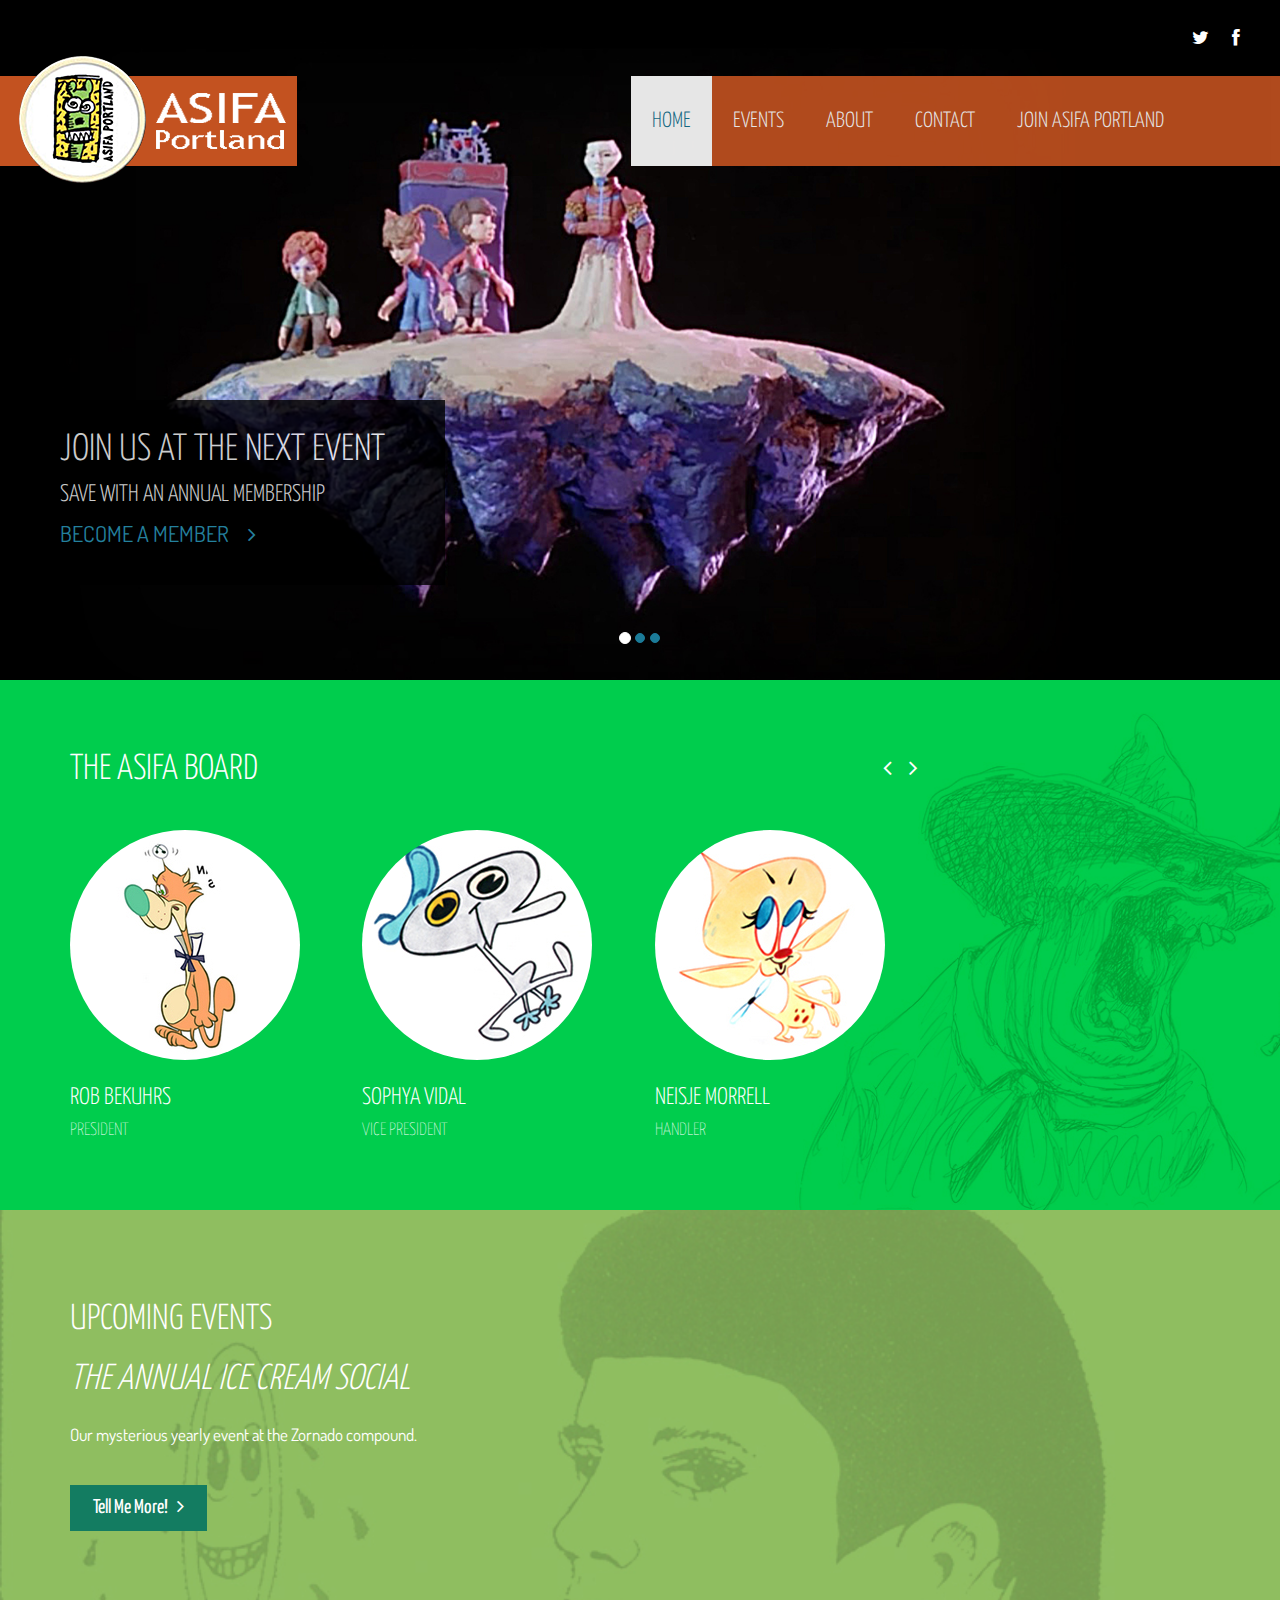
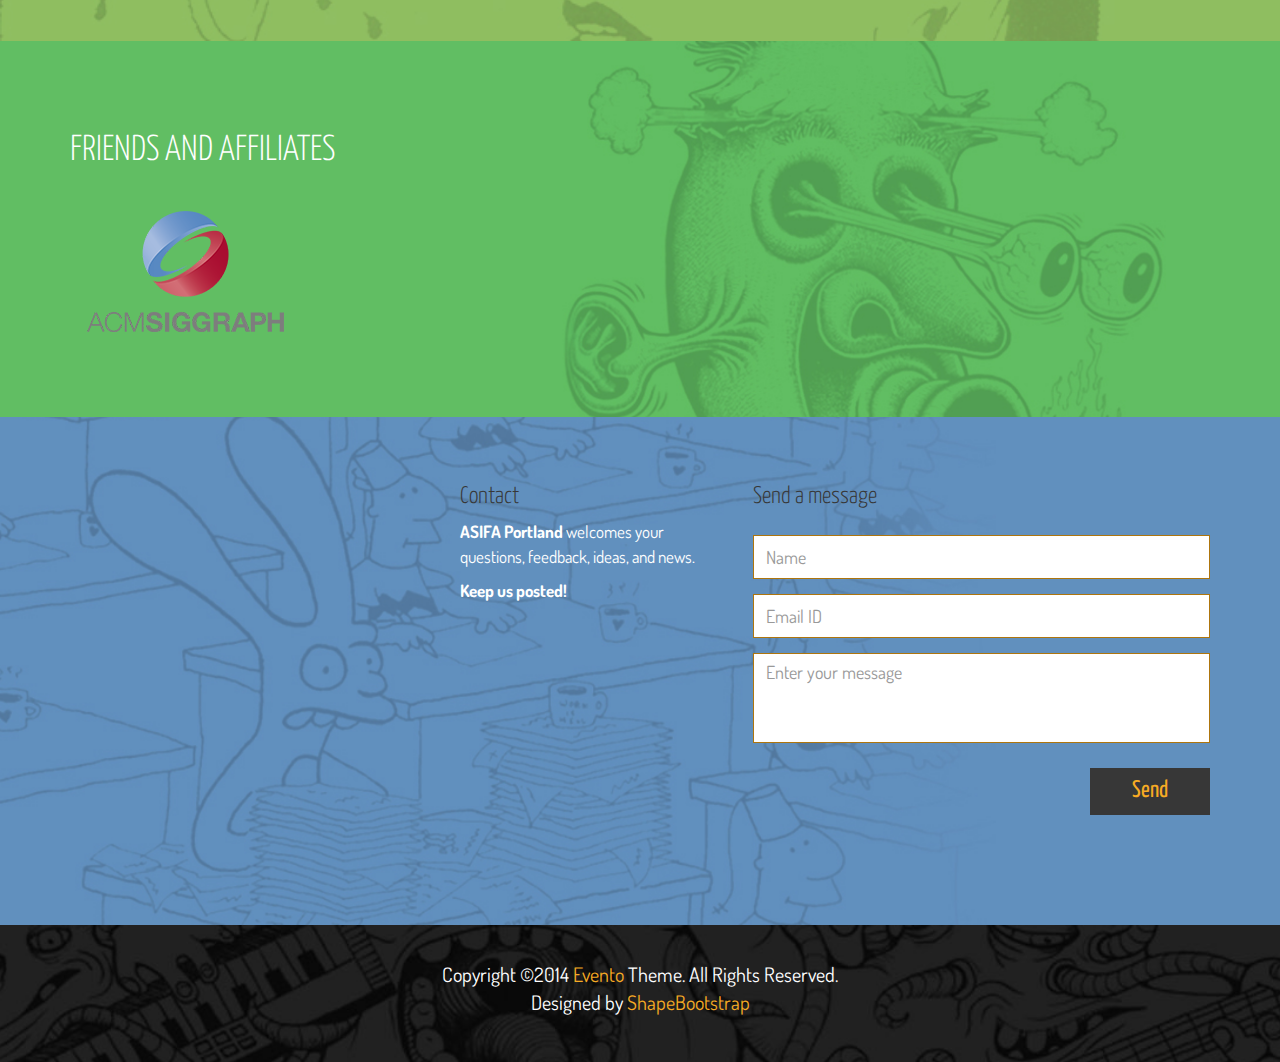
<file: ASIFA_mockup/ASIFA_mockup/index.html>
<!DOCTYPE html>
<html lang="en">
<head>
    <meta charset="utf-8">
    <meta name="viewport" content="width=device-width, initial-scale=1.0">
    <meta name="description" content="">
    <meta name="author" content="">
    <title>ASIFA Portland | Association International du Film d&#039;Animation (International Animated Film Association)</title>
    <link href="css/bootstrap.min.css" rel="stylesheet">
    <link href="css/font-awesome.min.css" rel="stylesheet">
	<link href="css/main.css" rel="stylesheet">
	<link href="css/animate.css" rel="stylesheet">	
	<link href="css/responsive.css" rel="stylesheet">

    <!--[if lt IE 9]>
	    <script src="js/html5shiv.js"></script>
	    <script src="js/respond.min.js"></script>
    <![endif]-->       
    <link rel="shortcut icon" href="images/favicon.png">
    <link rel="apple-touch-icon-precomposed" sizes="144x144" href="images/ico/apple-touch-icon-144-precomposed.png">
    <link rel="apple-touch-icon-precomposed" sizes="114x114" href="images/ico/apple-touch-icon-114-precomposed.png">
    <link rel="apple-touch-icon-precomposed" sizes="72x72" href="images/ico/apple-touch-icon-72-precomposed.png">
    <link rel="apple-touch-icon-precomposed" href="images/ico/apple-touch-icon-57-precomposed.png">
</head><!--/head-->

<body>
	<header id="header" role="banner">		
		<div class="main-nav">
			<div class="container">
				<div class="header-top">
					<div class="pull-right social-icons">
						<a href="#"><i class="fa fa-twitter"></i></a>
						<a href="#"><i class="fa fa-facebook"></i></a>
						<!-- 
						<a href="#"><i class="fa fa-google-plus"></i></a>
						<a href="#"><i class="fa fa-youtube"></i></a> 
						-->
					</div>
				</div>     
		        <div class="row">	        		
		            <div class="navbar-header">
		                <button type="button" class="navbar-toggle" data-toggle="collapse" data-target=".navbar-collapse">
		                    <span class="sr-only">Toggle navigation</span>
		                    <span class="icon-bar"></span>
		                    <span class="icon-bar"></span>
		                    <span class="icon-bar"></span>
		                </button>
		                <a class="navbar-brand" href="index.html">
		                	<img class="img-responsive" src="images/logo.png" alt="logo">
		                </a>                    
		            </div>
		            <div class="collapse navbar-collapse">
		                <ul class="nav navbar-nav navbar-right">                 
		                    <li class="scroll active"><a href="#home">Home</a></li>
		                    <!-- <li class="scroll"><a href="#explore">Explore</a></li> -->                         
		                    <li class="scroll"><a href="#events">Events</a></li>
		                    <li class="scroll"><a href="#about">About</a></li>                     
		                    <!-- <li class="no-scroll"><a href="#twitter">Twitter</a></li> -->
		                    <!-- <li><a class="no-scroll" href="#" target="_blank">PURCHASE TICKETS</a></li> -->
		                    <li class="scroll"><a href="#contact">Contact</a></li>     
							<li class="scroll"><a href="#join">Join ASIFA Portland</a></li>
		                </ul>
		            </div>
		        </div>
	        </div>
        </div>                    
    </header>
    <!--/#header--> 

    <section id="home">	
		<div id="main-slider" class="carousel slide" data-ride="carousel">
			<ol class="carousel-indicators">
				<li data-target="#main-slider" data-slide-to="0" class="active"></li>
				<li data-target="#main-slider" data-slide-to="1"></li>
				<li data-target="#main-slider" data-slide-to="2"></li>
			</ol>
			<div class="carousel-inner">
				<div class="item active">
					<img class="img-responsive" src="images/slider/bg1.jpg" alt="slider">						
					<div class="carousel-caption">
						<h2>Join Us At the Next Event </h2>
						<h4>Save with an annual membership</h4>
						<a href="#contact">BECOME A MEMBER <i class="fa fa-angle-right"></i></a>
					</div>
				</div>
				<div class="item">
					<img class="img-responsive" src="images/slider/bg2.jpg" alt="slider">	
					<div class="carousel-caption">
						<h2>featured event </h2>
						<h4>Information About Image</h4>
						<a href="#contact">LEARN MORE <i class="fa fa-angle-right"></i></a>
					</div>
				</div>
				<div class="item">
					<img class="img-responsive" src="images/slider/bg3.jpg" alt="slider">	
					<div class="carousel-caption">
						<h2>featured article </h2>
						<h4>Information About Image</h4>
						<a href="#contact" >LEARN MORE <i class="fa fa-angle-right"></i></a>
					</div>
				</div>				
			</div>
		</div>    	
    </section>
	<!--/#home-->



	<!-- <section id="event"> -->
	<section id="board">
		<div class="container">
			<div class="row">
				<div class="col-sm-12 col-md-9">
					<div id="event-carousel" class="carousel slide" data-interval="false">
						<h2 class="heading">The ASIFA Board</h2>
						<a class="even-control-left" href="#event-carousel" data-slide="prev"><i class="fa fa-angle-left"></i></a>
						<a class="even-control-right" href="#event-carousel" data-slide="next"><i class="fa fa-angle-right"></i></a>
						<div class="carousel-inner">
							<div class="item active">
								<div class="row">
									<div class="col-sm-4">
										<div class="single-event">
											<img class="img-responsive img-circle" src="images/event/event1.jpg" alt="event-image">
											<h4>Rob Bekuhrs</h4>
											<h5>President</h5>
										</div>
									</div>
									<div class="col-sm-4">
										<div class="single-event">
											<img class="img-responsive img-circle" src="images/event/event2.jpg" alt="event-image">
											<h4>Sophya Vidal</h4>
											<h5>Vice President</h5>
										</div>
									</div>
									<div class="col-sm-4">
										<div class="single-event">
											<img class="img-responsive img-circle" src="images/event/event3.jpg" alt="event-image">
											<h4>Neisje Morrell</h4>
											<h5>Handler</h5>
										</div>
									</div>
								</div>
							</div>
							<div class="item">
								<div class="row">
									<div class="col-sm-4">
										<div class="single-event">
											<img class="img-responsive img-circle" src="images/event/event4.jpg" alt="event-image">
											<h4>Shmoopy Doop</h4>
											<h5>Usurper</h5>
										</div>
									</div>
									<div class="col-sm-4">
										<div class="single-event">
											<img class="img-responsive img-circle" src="images/event/event5.jpg" alt="event-image">
											<h4>Foofy Poops</h4>
											<h5>Charlatan</h5>
										</div>
									</div>
									<div class="col-sm-4">
										<div class="single-event">
											<img class="img-responsive img-circle" src="images/event/event6.jpg" alt="event-image">
											<h4>Doofy Loops</h4>
											<h5>Spineless Noble</h5>
										</div>
									</div>
								</div>
							</div>
						</div>
					</div>
				</div>
			</div>			
		</div>
	</section><!--/#board-->

	
	
	<section id="advert">
		<!-- <div class="advert">				
			<img class="img-responsive" src="images/asifaSocial.png" alt="ice cream social">
		</div> -->
		<div class="advert-content">
					<h1>Upcoming Events</h1>
					<h2><em>The Annual Ice Cream Social</em></h2>
					<p>Our mysterious yearly event at the Zornado compound. </p>
					<a href="#" class="btn btn-primary">Tell Me More!&nbsp;&nbsp;&nbsp;<i class="fa fa-angle-right"></i></a>	
		</div>
	</section><!--/#advert-->
	
	
	
	<section id="friends">
			<div class="container">
				<div class="row">
					<div class="col-sm-10">
						<h2>Friends and Affiliates</h2>			
						<div>
							<div class="item active">
								<ul>
									<li><a href="#"><img class="img-responsive" src="images/sponsor/sponsor1.png" alt=""></a></li>
								</ul>
							</div>
						</div>
					</div>
				</div>				
			</div>
	</section><!--/#friends-->

	<section id="contact">
		<div class="contact-section">
			<div class="container">
				<div class="row">
					<div class="col-sm-3 col-sm-offset-4">
						<div class="contact-text">
							<h3>Contact</h3>
							<p>
								<strong>ASIFA Portland</strong> welcomes your questions, feedback, ideas, and news.
							</p>
							<p>	
								<strong>Keep us posted!</strong>
							</p>
						</div>
					</div>
					
					
					<div class="col-sm-5">
						<div id="contact-section">
							<h3>Send a message</h3>
					    	<div class="status alert alert-success" style="display: none"></div>
					    	<form id="main-contact-form" class="contact-form" name="contact-form" method="post" action="sendemail.php">
					            <div class="form-group">
					                <input type="text" name="name" class="form-control" required="required" placeholder="Name">
					            </div>
					            <div class="form-group">
					                <input type="email" name="email" class="form-control" required="required" placeholder="Email ID">
					            </div>
					            <div class="form-group">
					                <textarea name="message" id="message" required="required" class="form-control" rows="4" placeholder="Enter your message"></textarea>
					            </div>                        
					            <div class="form-group">
					                <button type="submit" class="btn btn-primary pull-right">Send</button>
					            </div>
					        </form>	       
					    </div>
					</div>
				</div>
			</div>
		</div>		
	</section>
    <!--/#contact-->

    <footer id="footer">
        <div class="container">
            <div class="text-center">
                <p> Copyright  &copy;2014<a target="_blank" href="http://shapebootstrap.net/"> Evento </a>Theme. All Rights Reserved. <br> Designed by <a target="_blank" href="http://shapebootstrap.net/">ShapeBootstrap</a></p>                
            </div>
        </div>
    </footer>
    <!--/#footer-->
  
    <script type="text/javascript" src="js/jquery.js"></script>
    <script type="text/javascript" src="js/bootstrap.min.js"></script>
	<script type="text/javascript" src="http://maps.google.com/maps/api/js?sensor=true"></script>
  	<script type="text/javascript" src="js/gmaps.js"></script>
	<script type="text/javascript" src="js/smoothscroll.js"></script>
    <script type="text/javascript" src="js/jquery.parallax.js"></script>
    <script type="text/javascript" src="js/coundown-timer.js"></script>
    <script type="text/javascript" src="js/jquery.scrollTo.js"></script>
    <script type="text/javascript" src="js/jquery.nav.js"></script>
    <script type="text/javascript" src="js/main.js"></script>  
</body>
</html>
</file>
<file: ASIFA_mockup/ASIFA_mockup/css/main.css>
@import url(http://fonts.googleapis.com/css?family=Dosis:400,200,300,500,600,700,800);
@import url(http://fonts.googleapis.com/css?family=Yanone+Kaffeesatz:400,300,200,700);


/*************************
*******Typography******
**************************/

body {
  font-family: 'Dosis', sans-serif;
  font-size: 17px;
  color: #fff
}


.btn {
  border-radius: 0;
  font-family: 'Yanone Kaffeesatz','sans-serif';
  font-size: 20px;
  padding: 9px 23px;
}

a {
  -webkit-transition: 300ms;
  -moz-transition: 300ms;
  -o-transition: 300ms;
  transition: 300ms;
}

a:focus, 
a:hover {
  text-decoration: none;
  outline: none
}

h1, h2, h3, h4, h5, h6 {
  font-family: 'Yanone Kaffeesatz', 'sans-serif';
  font-weight: 300;
  text-transform: uppercase;
}

h2 {
  font-size: 36px
}

.navbar-toggle {
  margin-top: 12px
}

.navbar-toggle .icon-bar {
  background-color: #fff;
}

.navbar-toggle, 
.navbar-toggle:focus {
  border:1px solid #fff;
  outline: none;
}


/*************************
*******Header CSS******
**************************/

.header-top {
  display: block;
  overflow: hidden;
  padding: 25px;
}

.main-nav {
  position: absolute;
  width: 100%;
  z-index: 999;
}

.main-nav 
.container {
  width: 100%
}

.social-icons a {
  font-size: 18px;
  color: #fff;
  padding-left:20px;  
}

.social-icons .fa-facebook:hover {
  color: #3B5997
}

.social-icons .fa-twitter:hover {
  color:#29C5F6
}

.social-icons .fa-google-plus:hover {
  color:#D13D2F
}

.social-icons .fa-youtube:hover{
  color: #ec5538
}

.navbar-brand {
  background-color: #c35220;
  height: 90px;
  margin-bottom: 20px;
  position: relative;
  width: 297px;
}

.navbar-brand img {
  position: absolute;
  top: -35px;
}

.navbar-right {
  background-color: #c35220;
  padding:0 95px 0 0;
  opacity: .9
}

.navbar-right li a {
  padding: 35px 21px;
  font-size: 22px;
  color: #fff;
  text-transform: uppercase;
  font-family: 'Yanone Kaffeesatz', 'sans-serif';
  font-weight: 300;
}

.navbar-right li a:hover, 
.navbar-right li a:focus,  
.navbar-right .active a {
  background-color: #fff;
  color: #16728f
}


.fixed-menu {
  background-color: #1B7B98;
  position: fixed;
  top: 0;
}

.fixed-menu .navbar-right {
  padding: 0;
}


.fixed-menu .navbar-right li a {
  font-size: 18px;
  padding: 20px 25px;
  text-shadow:inherit;
}

.fixed-menu .navbar-brand {
  height: 60px;
  margin-top: 0;
  padding: 0;
  margin-bottom: 0;
  width: 125px;
}

.fixed-menu .navbar-brand img {
  height:60px;
  top: 0;
}

.fixed-menu .header-top {
  display: none;
}



/*************************
*******Home CSS******
**************************/

#home {
  position: relative;
  overflow: hidden;
}

#main-slider img {
  width: 100%
}

#main-slider 
.carousel-caption {
  background: none repeat scroll 0 0 #000000;
  bottom: 14%;
  float: left;
  left: 0;
  opacity: 0.8;
  padding:10px 60px 35px;
  right: inherit;
  text-transform: uppercase;
  color: #fff;
  text-align: left;
}


#main-slider 
.carousel-caption h2 {  
  font-size: 38px;
 
}

#main-slider 
.carousel-caption h4 {
  font-size: 24px;
}

#main-slider 
.carousel-caption a {
  font-size: 22px;
  color: #2da1c5
}

#main-slider 
.carousel-caption a:hover {
  color: #2588a6
}

#main-slider 
.carousel-caption a:hover i {
  margin-left: 35px
}

#main-slider 
.carousel-caption a i {
  margin-left: 15px;
  -webkit-transition: all 0.3s ease-in-out;
  -moz-transition: all 0.3s ease-in-out;
  -ms-transition: all 0.3s ease-in-out;
  -o-transition: all 0.3s ease-in-out;
  transition: all 0.3s ease-in-out;
}

#main-slider 
.carousel-indicators li {
  background-color:#1B7B98;
  border: 1px solid #1B7B98;
}

#main-slider 
.carousel-indicators li.active {
  background-color:#fff;
  border: 1px solid #fff;
}
 

 /*************************
*******Board CSS******
**************************/
#board {
  background-image: url("../images/plympton-bg.jpg");
  background-position: 30% 20%;
  background-size: cover;
  position: relative;
  background-repeat: no-repeat;
}

#board h2 {
  color: #FFFFFF;
  font-size: 36px;
  font-weight: 300;
  margin-bottom: 40px;
  margin-top: 70px;
  text-transform: uppercase;
}

.single-event {
  margin-bottom: 70px;
}

.single-event h4 {
  color: #FFFFFF;
  font-size: 24px;
  font-weight: 300;
  line-height: 26px;
  margin-top: 25px;
  text-transform: uppercase;
}


.single-event h5 {
  font-size: 18px;
  font-weight: 100;
  display: block;
}

#board-carousel {
  position: relative;
}

.even-control-left, 
.even-control-right {
  position: absolute;
  font-size: 24px;
  color: #fff;
  top: 0;
}

.even-control-left {
  right: 3%
} 

.even-control-right {
  right: 0;
}


/*************************
*******Advert CSS**********
**************************/

#advert {
  background-image: url("../images/about-bg.jpg");  
  background-repeat: no-repeat;
  background-size: cover;
}

.advert {
  top: 0;
  width: 100%;
}

.advert img {
  padding-top: 3%;
}

.advert-content {
  width: 70%;
  background-image: url("");
  background-position: left center;
  background-repeat: no-repeat;
  background-size: cover;
  padding: 70px 70px 110px;
}


#advert h2 {
  margin-bottom: 23px;
}

.advert-content p {
  font-size: 17px;
  font-family: 'Dosis',sans-serif;
}

#advert .btn-primary {
  background-color: #137c61;
  color: #fff;
  text-transform: capitalize;
  border: none;
  margin-top: 28px;
}

#advert .btn-primary:hover {
  background-color: #126d55
}


/*************************
******Friends and Affiliates CSS****
**************************/

#friends {
  background-color: #1881a2;
  background-image: url("../images/sponsor-bg.jpg");
  background-position:50% 0;
  background-size: cover;
  background-repeat:no-repeat;
  position: relative;
}


#friends .col-sm-10 {
  z-index: 10;
}

#friends h2 {
  margin-top: 90px;
  margin-bottom: 40px;
}

#friends .item ul {
  font-size: 0;
  padding: 0;
}


#friends .item ul li {
  display: inline-block;
  list-style: none;
  width: 33.33%;
  margin-bottom: 75px;
}

#friends .item ul li:last-child {
  margin-right: 0
}

.friends-control-left, 
.friends-control-right {
  color: #FFFFFF;
  font-size: 24px;
  position: absolute;
  top: 20%;
}

.friends-control-left {
  right: 12%
}

.friends-control-right {
  right: 10%
}


/*************************
******Map CSS****
**************************/
#map {
  position: relative;
}

#gmap {
  height:450px;  
}


/*************************
******Contact CSS****
**************************/

.contact-section {
  background-color: #f7ab24;
  background-image: url("../images/contact-bg.jpg");
  background-position: center;
  background-size: cover;
  background-repeat:no-repeat;  
  position: relative;
}

#contact .container {
  padding-top:47px;
}

#contact h3 {
  text-transform:inherit;
  color: #373737; 
}

#contact-section h3 {  
  margin-bottom: 25px
}

#contact address {
  font-size: 18px;  
  color: #373737; 
}

.contact-text {
  margin-bottom: 35px;
  display: block;
}


#contact-section .form-control {
  border-color: #ae750d;
  box-shadow:none;
  outline: 0 none;
  border-radius: 0;
  color: #797979;
  font-size: 18px;
}

#contact-section .form-control:focus {
  border-color: #ae750d;
}

#contact-section input {  
  height: 44px;
}

#contact-section textarea {
  height: 90px;
  resize:none;
}

#contact-section .btn-primary {
  background-color: #373737;
  color: #f7ab24;
  border: none;
  font-size: 24px;
  padding: 6px 42px;
  margin-bottom: 110px;
  margin-top: 10px
}

#contact-section .btn-primary:hover {
  background-color: #212020;
  color: #fff
}



/*************************
******Footer CSS****
**************************/

#footer {
  background-color: #212121;
  background-image: url("../images/footer-bg.jpg");
  background-position: center bottom;
  background-repeat: no-repeat;
  background-size: cover;
  color: #FFFFFF;
  font-size: 20px;
  padding: 35px 0;
}

#footer a {
  color:#f7ab24
}

#footer a:hover {
  color:#1B7B98
}
</file>
<file: ASIFA_mockup/ASIFA_mockup/css/responsive.css>
/* lg */ 
@media (min-width: 1200px) {
  
}

/* md */
@media (min-width: 992px) and (max-width: 1199px) {

  .navbar-right {
    padding: 0 30px 0 0;
  }

  .navbar-right li a {
    padding: 35px 15px;
  }

  .fixed-menu .container {
    width: 100%;
  }

  .fixed-menu .navbar-right {
    padding-right: 30px;
  }

  .fixed-menu .navbar-right li a {
    padding: 20px;
  }

  
  #countdown li {
    margin-right: 30px;
  }

  .advert {
    height: 100%
  }

    .advert img {
      padding-top: 20%;
    }


  #board .col-md-9 {
    z-index: 10;
  }


}

/* sm */
@media (min-width: 768px) and (max-width: 991px) {

  .navbar-brand {
    width: 215px;
    height: 60px;
  }

  .navbar-right {
    padding: 0;
  }

  .navbar-right li a {
    padding:20px 11px;
    font-size: 17px;
  }

  .fixed-menu .container {
    width: 100%;
  }

  .fixed-menu .navbar-right {
    padding-right: 30px;
  }

  .fixed-menu .navbar-right li a {
    padding: 20px 15px;
    font-size: 17px;
  }
 
 #countdown li {
  margin-right: 15px;
 }

  .sponsor-control-left {
    right:8%;
  }

  .sponsor-control-right {
    right: 5%;
  }

  .guitar, .ear-piece, .light {
    display: none;
  }

  .watch {
    left: -8%
  }

  .guitar2 {
    height: 100%;
  }

  .guitar2 img {
    padding-top:38%;
  }

  .twit {
    left: -5%;
  }


}

/* xs */
@media (max-width: 767px) {

  .main-nav .container {
    display: none;
  }
  
  .fixed-menu .container {
    display: block;
  }

   .fixed-menu .container {
    width: 100%;
  }

  .navbar-brand {
    width: inherit;
  }

  .fixed-menu .navbar-right li a {
    padding: 7px 25px;
  }

  #home {
    margin-top: 10%;
  }

  #main-slider .carousel-caption {
    bottom: 17%;
    padding: 10px;
    line-height: 0;
  }

  #main-slider .carousel-caption h2 {
    font-size: 20px;
    margin-top: 3px;
  }

  #main-slider .carousel-caption h4 {
    font-size: 16px;
  }

  #main-slider .carousel-caption a {
    font-size: 14px;
    color: #2da1c5;
  }

  #explore {
    background-size:cover;
  }

  #explore h2 {
    float: inherit;
    font-size: 30px;
    margin-bottom: 30px;
  }  

  #countdown li {
    font-size: 14px;
    margin-right:35px;
    width:inherit;
  }

  #countdown li span {
    font-size: 24px;
    height: 60px;
    line-height: 60px;
    width: 60px;
  }

  #countdown li:before, 
  #countdown li:after {
    top:25px;
  }

  .cart a {
    font-size: 18px;
  }

  .cart a i {
    font-size: 20px;
    padding:15px;
  }

   /*event */
  .single-event {
    margin-bottom: 40px;
  }


  #event h2, 
  #about h2, 
  #sponsor h2 {
    font-size: 30px;
  }

  .twitter-control-left, 
  .twitter-control-right {
    top: inherit;
    bottom: -40px;
  }

  .twitter-control-left {
    left: 46%;
  }

  .twitter-control-right {
    right: 46%;
  }

  #sponsor {
    background-position: right 0 bottom 0;
  }

  .sponsor-control-left, 
  .sponsor-control-right {
    top:0;
  }

  .sponsor-control-left {
    right: 10%;
  }

  .sponsor-control-right {
    right: 5%;
  }

  #sponsor .item ul li {
    width: 30%;
    margin-right:3%
  }

  #sponsor .item ul li:last-child {
    margin-right: 0;
   }


  #footer {
    font-size: 16px;
  }

  .watch, .guitar, .guitar2, .twit, .light, .ear-piece {
    display: none;
  }

  .contact-section {
    background-position: left 0 bottom 0;
    background-size: cover;
  }

  .about-content {
    width: 100%;    
    padding: 70px 25px 110px;
  }

}

/* XS Portrait */
@media (max-width: 479px) {

  .main-nav .container {
    display: none;
  }

  .fixed-menu .container {
    display: block;
  }

  .fixed-menu .navbar-right li a {
    padding: 10px 25px;
  }

  /* Home */

  #home {
    margin-top: 18%;
  }

  .fixed-menu .container {
    width: 100%;
  }

  .navbar-brand {
    width: inherit;
  }


  #main-slider .carousel-caption {
    bottom: 17%;
    padding: 10px;
    line-height: 0;
  }

  #main-slider .carousel-caption h2 {
    font-size: 18px;
    margin-top: 3px;
  }

  #main-slider .carousel-caption h4 {
    font-size: 14px;
  }

  #main-slider .carousel-caption a {
    font-size: 12px;
    color: #2da1c5;
  }

  .carousel-indicators {
    bottom: 0;
  }

  /* Explore */
  #explore {
    background-size:cover;
  }

  #explore h2 {
    float: inherit;
    font-size: 30px;
    margin-bottom: 30px;
  }  

  #countdown li {
    font-size: 14px;
    margin-right: 15px;
    width: 45px;
  }

  #countdown li span {
    font-size: 20px;
    height: 45px;
    line-height: 45px;
    width: 45px;
  }

  #countdown li:before, 
  #countdown li:after {
    top: 18px
  }

  .cart {
    right:-209px;
  }

  .cart a {
    font-size: 18px;
  }

  .cart a i {
    font-size: 20px;
    padding:12px;
  }

    /*event */
  .single-event {
    margin-bottom: 40px;
  }

  .about-content {
    width: 100%;    
    padding: 70px 30px 110px;
  }

  #event h2, 
  #about h2, 
  #sponsor h2 {
    font-size: 30px;
  }

  .about-content p, 
  #twitter-feed .item a, 
  #twitter-feed .item p {
    font-size: 15px;
  }

  .twitter-control-left, 
  .twitter-control-right {
    top: inherit;
    bottom: -40px;
  }

  .twitter-control-left {
    left: 46%;
  }

  .twitter-control-right {
    right: 46%;
  }

  #sponsor {
    background-position: right 0 bottom;
  }

  .sponsor-control-left, 
  .sponsor-control-right {
    top: 0;
  }

  .sponsor-control-left {
    right: 10%;
  }

  .sponsor-control-right {
    right: 5%;
  }

  #sponsor .item ul li {
    width: 45%;
    margin-right: 5%
  }

  #sponsor .item ul li:last-child {
    margin-right: 0;
   }
 
  #footer {
    font-size: 14px;
  }

  .watch, .guitar, .guitar2, .twit, .light, .ear-piece {
    display: none;
  }

  .contact-section {
    background-position: left 0 bottom 0;
    background-size: cover;
  }

}
</file>
